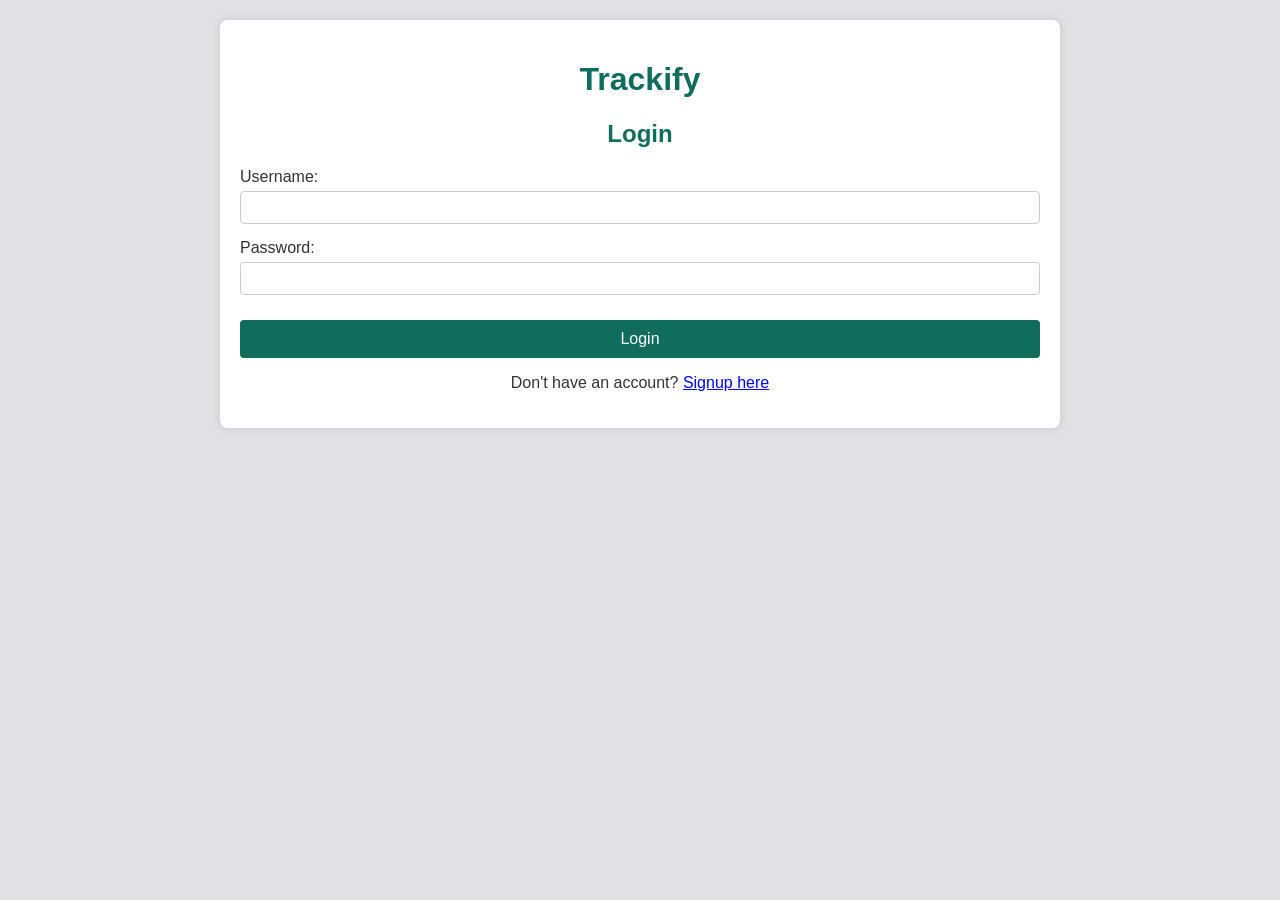
<file: index.html>
<!DOCTYPE html>
<html lang="en">
<head>
    <meta charset="UTF-8">
    <meta name="viewport" content="width=device-width, initial-scale=1.0">
    <title>Login - Trackify</title>
    <link rel="stylesheet" href="style.css">
</head>
<body>
    <div class="container">
        <h1>Trackify</h1>
        <h2>Login</h2>
        <form id="loginForm">
            <div class="form-group">
                <label for="loginUsername">Username:</label>
                <input type="text" id="loginUsername" required>
            </div>
            <div class="form-group">
                <label for="loginPassword">Password:</label>
                <input type="password" id="loginPassword" required>
            </div>
            <button type="submit">Login</button>
            <p>Don't have an account? <a href="signup.html">Signup here</a></p>
        </form>
    </div>
    <script src="script.js"></script>
</body>
</html>
</file>
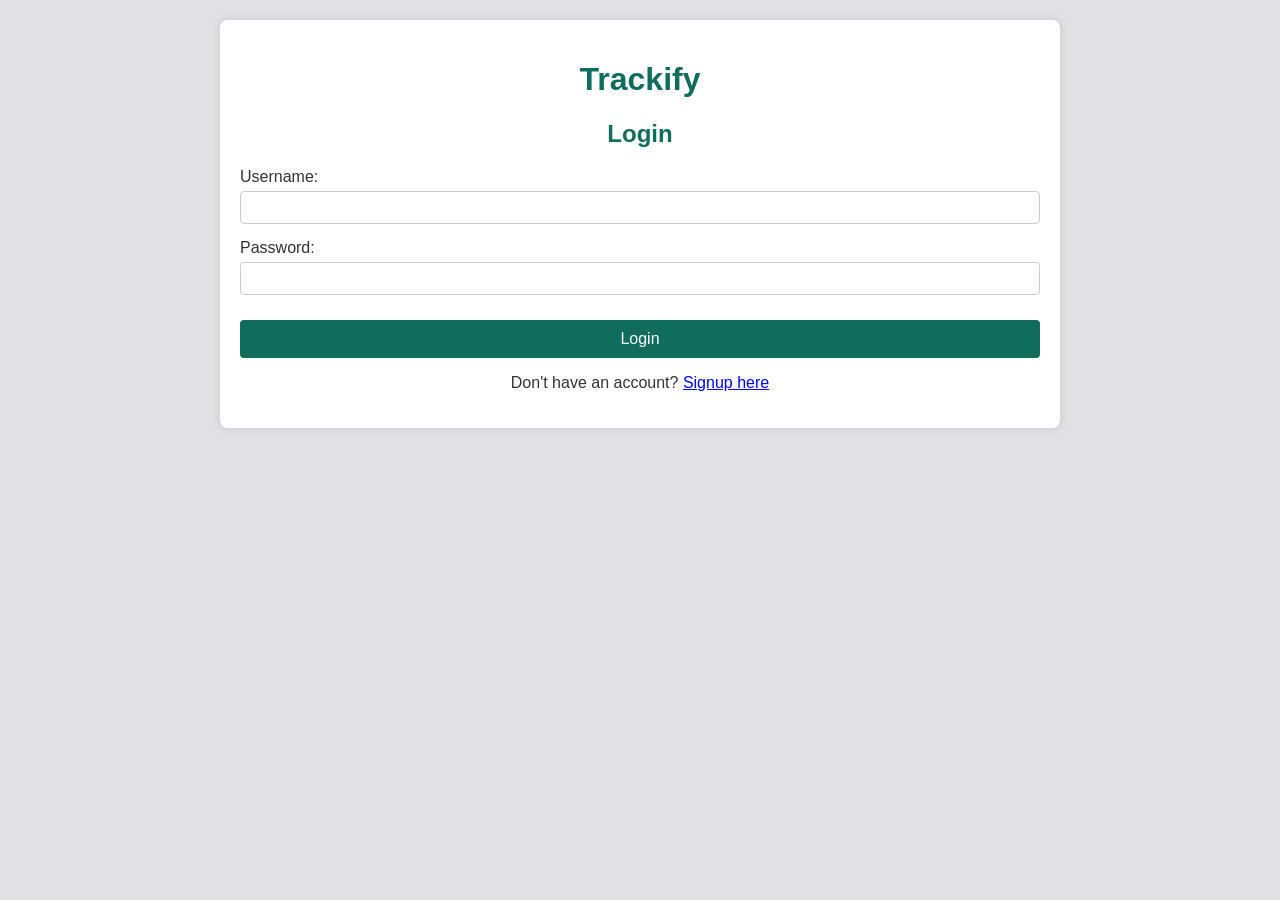
<file: home.html>
<!DOCTYPE html>
<html lang="en">

<head>
    <meta charset="UTF-8">
    <meta name="viewport" content="width=device-width, initial-scale=1.0">
    <title>Home - Trackify</title>
    <link rel="stylesheet" href="style.css">
</head>

<body>
    <nav>
        <h2>Trackify</h2>
        <ul>
            <li><a href="home.html">Home</a></li>
            <li><a href="analyse.html">Analyse</a></li>
            <li><a href="#" id="logoutBtn">Logout</a></li>
        </ul>
    </nav>
    <div class="container">
        <h2>Your Habits</h2>

        <div class="add-habit-section">
            <h3>Add New Habit</h3>
            <form id="habitForm">
                <input type="hidden" id="habitId">
                <div class="form-group">
                    <label for="habitName">Habit Name:</label>
                    <input type="text" id="habitName" required>
                </div>
                <div class="form-group">
                    <label for="startDate">Start Date:</label>
                    <input type="date" id="startDate" required>
                </div>
                <div class="form-group">
                    <label for="endDate">End Date:</label>
                    <input type="date" id="endDate" required>
                </div>
                <button type="submit" id="saveHabitBtn">Add Habit</button>
                <button type="button" id="cancelEditBtn" style="display:none;">Cancel</button>
            </form>
        </div>

        <div class="habit-list-section">
            <h3>Habit List</h3>
            <ul id="habitList" class="habit-list">
                <!-- Habits will be loaded here -->
            </ul>
        </div>
    </div>
    <script src="script.js"></script>
</body>

</html>
</file>
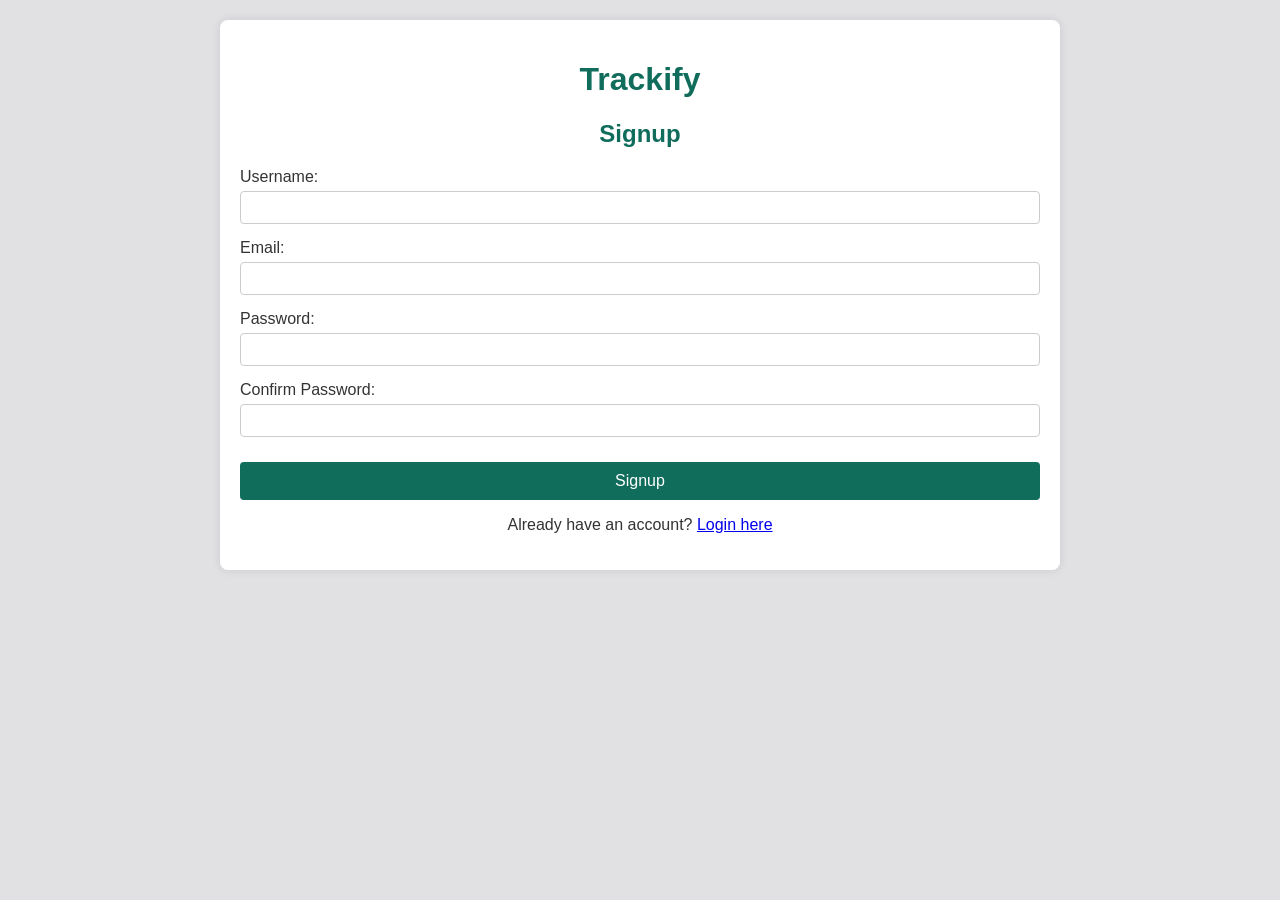
<file: signup.html>
<!DOCTYPE html>
<html lang="en">

<head>
    <meta charset="UTF-8">
    <meta name="viewport" content="width=device-width, initial-scale=1.0">
    <title>Signup - Trackify</title>
    <link rel="stylesheet" href="style.css">
</head>

<body>
    <div class="container">
        <h1>Trackify</h1>
        <h2>Signup</h2>
        <form id="signupForm">
            <div class="form-group">
                <label for="signupUsername">Username:</label>
                <input type="text" id="signupUsername" required>
            </div>
            <div class="form-group">
                <label for="signupEmail">Email:</label>
                <input type="email" id="signupEmail" required>
            </div>
            <div class="form-group">
                <label for="signupPassword">Password:</label>
                <input type="password" id="signupPassword" required>
            </div>
            <div class="form-group">
                <label for="signupConfirmPassword">Confirm Password:</label>
                <input type="password" id="signupConfirmPassword" required>
            </div>
            <button type="submit">Signup</button>
            <p id="signupMessage" class="message"></p>
            <p>Already have an account? <a href="index.html">Login here</a></p>
        </form>
    </div>
    <script src="script.js"></script>
</body>

</html>
</file>
<file: style.css>
/* Beginner friendly CSS */
body {
    font-family: Arial, sans-serif;
    background-color: #e1e1e4;
    margin: 0;
    padding: 0;
    color: #333;
}

.container {
    width: 80%;
    max-width: 800px;
    margin: 20px auto;
    background: white;
    padding: 20px;
    border-radius: 8px;
    box-shadow: 0 0 10px rgba(0,0,0,0.1);
}

h1, h2, h3 {
    text-align: center;
    color: #106c5b;
}

.form-group {
    margin-bottom: 15px;
}

label {
    display: block;
    margin-bottom: 5px;
}

input[type="text"],
input[type="email"],
input[type="password"],
input[type="date"] 
{
    width: 100%;
    padding: 8px;
    box-sizing: border-box;
    border: 1px solid #ccc;
    border-radius: 4px;
}

button {
    width: 100%;
    padding: 10px;
    background-color: #106c5b;
    color: white;
    border: none;
    border-radius: 4px;
    cursor: pointer;
    font-size: 16px;
    margin-top: 10px;
}

button:hover {
    background-color: #106c5b;
}

p {
    text-align: center;
}

.message {
    color: #106c5b;
    font-weight: bold;
}

.error {
    color: rgb(177, 93, 211);
}

nav {
    display: flex;
    justify-content: space-between;
    align-items: center;
    background-color: #333;
    color: white;
    padding: 30px 40px;
}

nav h2 {
    color: white;
    margin: 0;
}

nav ul {
    list-style-type: none;
    margin: 0;
    padding: 0;
    display: flex;
}

nav ul li {
    margin-left: 20px;
}

nav ul li a {
    color: white;
    text-decoration: none;
}

nav ul li a:hover {
    text-decoration: underline;
}

.habit-list {
    list-style-type: none;
    padding: 0;
}

.habit-item {
    background: #e9ecef;
    margin-bottom: 10px;
    padding: 15px;
    border-radius: 4px;
    display: flex;
    justify-content: space-between;
    align-items: center;
}

.habit-details p {
    margin: 5px 0;
    text-align: left;
}

.habit-actions button {
    width: auto;
    margin: 0 5px;
    padding: 5px 10px;
}

.btn-edit {
    background-color: #2895937b;
    color:white;
}

.btn-delete {
    background-color: #f90b0b6e;
}

.progress-container {
    width: 100%;
    background-color: #ddd;
    border-radius: 4px;
    margin-top: 5px;
}

.progress-bar {
    height: 20px;
    background-color: #106c5b;
    border-radius: 4px;
    text-align: center;
    color: white;
    line-height: 20px;
    min-width: 20px; /* To ensure small percentages show */
}

.analysis-item {
    margin-bottom: 20px;
}

.status-btn {
    width: auto;
    padding: 4px 8px;
    margin-top: 5px;
    background-color: #731039a6;
}
</file>
